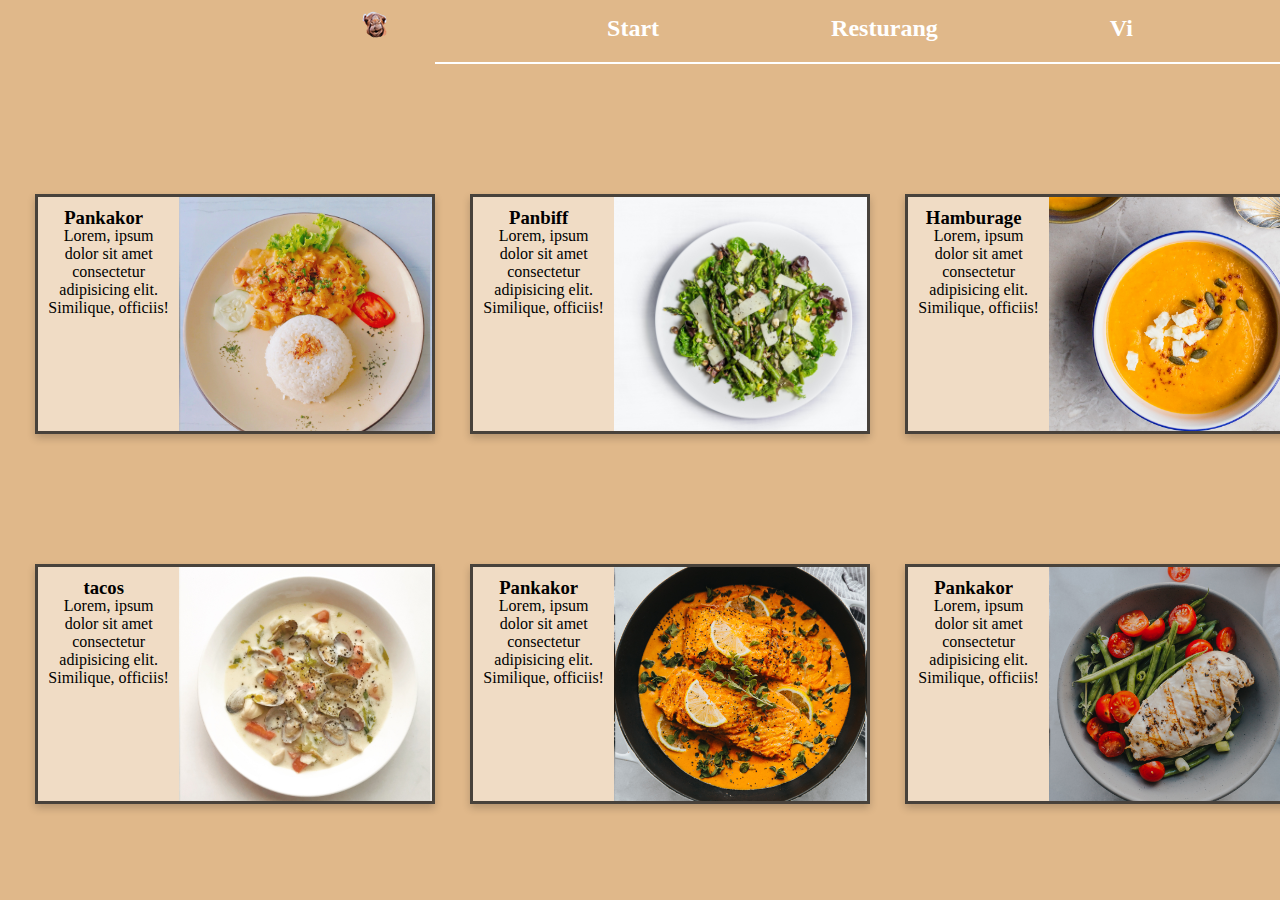
<file: resturang.html>
<!DOCTYPE html>
<html lang="en">
<head>
    <meta charset="UTF-8">
    <meta http-equiv="X-UA-Compatible" content="IE=edge">
    <meta name="viewport" content="width=device-width, initial-scale=1.0">
    <title>Resturang</title>
    <link rel="stylesheet" href="css/style.css">
</head>
<section id="photoshop_pic"> <img src="img/animals/mixed/Namnlöst-3.png" alt="bild på camel"></section>
<header id="header_resturang"> <h2 id="start"><a href="http://127.0.0.1:5500/index.html">Start</a> <h2 id="resturang"> <a href="http://127.0.0.1:5500/resturang.html">Resturang</a> </h2> <h2 id="vi"><a href="http://127.0.0.1:5500/vi.html">Vi</a> </h2></header>
<body id="wrapper_resturang">

    <article id="food1" class="food"><h3 class="text">Pankakor</h3> <p class="p_tag">Lorem, ipsum dolor sit amet consectetur adipisicing elit. Similique, officiis!</p> <section id="resturant_pic1" class="pic"></section></article>
    <article id="food2" class="food"><h3 class="text">Panbiff </h3> <p class="p_tag">Lorem, ipsum dolor sit amet consectetur adipisicing elit. Similique, officiis!</p> <section id="resturant_pic2" class="pic"></section></article>
    <article id="food3" class="food"><h3 class="text">Hamburage </h3> <p class="p_tag">Lorem, ipsum dolor sit amet consectetur adipisicing elit. Similique, officiis!</p> <section id="resturant_pic3" class="pic"></section></article>
    <article id="food4" class="food"><h3 class="text">BLT </h3> <p class="p_tag">Lorem, ipsum dolor sit amet consectetur adipisicing elit. Similique, officiis!</p> <section id="resturant_pic4" class="pic"></section></article>
    <article id="food5" class="food"><h3 class="text">tacos </h3> <p class="p_tag">Lorem, ipsum dolor sit amet consectetur adipisicing elit. Similique, officiis!</p> <section id="resturant_pic5" class="pic"></section></article>
    <article id="food6" class="food"><h3 class="text">Pankakor </h3> <p class="p_tag">Lorem, ipsum dolor sit amet consectetur adipisicing elit. Similique, officiis!</p> <section id="resturant_pic6"  class="pic"></section></article>
    <article id="food7" class="food"><h3 class="text">Pankakor </h3> <p class="p_tag">Lorem, ipsum dolor sit amet consectetur adipisicing elit. Similique, officiis!</p> <section id="resturant_pic7" class="pic"></section></article>
    <article id="food8" class="food"><h3 class="text">Pankakor </h3> <p class="p_tag">Lorem, ipsum dolor sit amet consectetur adipisicing elit. Similique, officiis!</p> <section  id="resturant_pic8"class="pic"></section></article>

</body>
</html>
</file>
<file: css/style.css>
*{

    margin: 0;
    padding: 0;
    box-sizing: border-box;
}

body{

    background-position: 100vh;
    background-color: rgb(224, 184, 138);
    background-repeat: no-repeat;
    

}


 
#wrapper{
    height: 100vh;
    display: grid;
    grid-template-rows: 2fr 1fr 1fr  ;
    grid-template-columns: 1fr 1.3fr 1.3fr 1fr;
    grid-template-areas:
    ". he he ."
    ". text1 text2 ."
    ". art2 art1 ."  ;
    
    
}

#photoshop_pic{

    margin-left: 350px;

}

#wrapper_resturang{
    height: 100vh;
    display: grid;
    grid-template-rows:0fr 1fr 2fr;
    grid-template-columns:1fr 1fr 1fr 1fr;  
    grid-template-areas:
    " . he he ."
    "fo1 fo2 fo3 fo4"
    "fo5 fo6 fo7 fo8"
    ;

}

#wrapper_vi{

    
    height: 100vh;
    display: grid;
    grid-template-rows:0fr 1fr 1fr;
    grid-template-columns:1fr 1fr 1fr 1fr;  
    grid-template-areas:        
    " . he he ."
    "em1 em2 em3 em4"
    "em5 em6 em7 em8";
}

.employ{
    background-color: rgba(255, 255, 255, 0.5);
    display: grid;
    grid-template-rows:2fr 1fr;
    grid-template-columns:1fr ;  
    grid-template-areas:
    "employ_pic"
    "employ_text";
    height: 400px;
    width: 250px;
    margin-top: 20px;
    margin-left: 90px;

}

#em1{
    grid-area: em1;
    
    
}
#em2{
    grid-area: em2;
    
}
#em3{
    grid-area: em3;
  
}
#em4{
    grid-area: em4;
   
} 
#em5{
    grid-area: em5;
    
}
#em6{
    grid-area: em6;
   
}
#em7{
    grid-area: em7;
    
}
#em8{
    grid-area: em8;
    
}

#employ_pic1{
background-image: url(/img/persons/employe/zoe-fernandez--zqoE7jnQgw-unsplash.jpg);
background-size: 300px;
background-position-y: -50px;
} 
#employ_pic2{
    background-image: url(/img/persons/employe/podpros-GEnCnYhA1J4-unsplash.jpg);
    background-size: 300px;
} 
#employ_pic3{
    background-image: url(/img/persons/employe/michael-dam-mEZ3PoFGs_k-unsplash.jpg);
    background-size: 300px;
} 
#employ_pic4{
    background-image: url(/img/persons/employe/may-gauthier-s3mR42Spras-unsplash.jpg);
    background-size: 300px;

} 
#employ_pic5{
    background-image: url(/img/persons/employe/may-gauthier-0J9l9xRyMSo-unsplash.jpg);
    background-size: 300px;
} 
#employ_pic6{
    background-image: url(/img/persons/employe/leah-hetteberg-cUKy1J3wzqg-unsplash.jpg);
    background-size: 300px;
    background-position-y: 1px;
} 
#employ_pic7{
    background-image: url(/img/persons/employe/jurica-koletic-7YVZYZeITc8-unsplash.jpg);
    background-size: 300px;
    background-position-y: -10px;
} 
#employ_pic8{
    background-image: url(/img/persons/employe/joseph-gonzalez-iFgRcqHznqg-unsplash.jpg);
    background-size: 300px;
    background-position-y: -10px;
}

.employ_pic{

    grid-area: employ_pic;
    
    background-position-x: center;
    background-position-y: center;
    
    
}


.employ_text{

    padding: 10px;
    grid-area: employ_text;

}

.header_resturang{

    margin-top: 15px;
    color: white;
    grid-area: he;
    display: flex;
    justify-content: space-evenly;
    align-items: flex-end;
    padding-bottom: 20px;
    border-bottom: rgb(255, 255, 255) solid 2px; 
}
    
#food1{
    grid-area: fo1;  
}
#food2{
    grid-area: fo2;
} 
#food3{
    grid-area: fo3;
}
#food4{
    grid-area: fo4;
}
#food5{
    grid-area: fo5;
}
#food6{
    grid-area: fo6;
}
#food7{
    grid-area: fo7;
}
#food8{
    grid-area: fo8;
}

.food{

    display: grid;
    grid-template-rows:1.5fr;
    grid-template-columns:1fr 2fr;  
    grid-template-areas:
    "text pic";
    
    margin-left: 35px;
    margin-top: 130px;
    border: 3px rgb(0, 0, 0,.7) solid;
    background-color: rgb(255, 255, 255,.5);
    width: 400px;
    height: 240px;
    box-shadow: 0 4px 8px 0 rgba(0,0,0,0.2);
    transition: 0.5s;
 

}

.text{
    
    padding: 10px;
    display: flex;
    flex-direction: column;
    grid-area: text;
    text-align: center;
    align-items: center;

}

.pic{
    grid-area: pic;
    margin-left: 10px;
    background-position-x: center;
    background-position-y: center;
    
}

.pic:hover{

    transition-duration: 0.4s;
    box-shadow: 0 4px 8px 0 rgba(0,0,0,0.2);
    transform: scale(1.5);
}

#resturant_pic1{

    background-image: url(/img/food/food/pic1\ \(2\).jpg);
    background-size: 250px;
    
} 
#resturant_pic2{

    background-image: url(/img/food/food/food_pic2.jpg);
    background-size: 350px;
    

} 
#resturant_pic3{

    background-image: url(/img/food/food/food_pic3.jpg);
    background-size: 300px;
    
} 
#resturant_pic4{

    background-image: url(/img/food/food/food_pic4.jpg);
    background-size: 245px;
    background-position-y: -20px;
    

} 
#resturant_pic5{

    background-image: url(/img/food/food/food_pic5.jpg);
    background-size: 250px;

} 
#resturant_pic6{

    background-image: url(/img/food/food/food_pic6.jpg);
    background-size: 250px;

} 
#resturant_pic7{

    background-image: url(/img/food/food/food_pic7.jpg);
    background-size: 250px;
    background-position-y: -90px;

} 
#resturant_pic8{

    background-image: url(/img/food/food/food_pic8.jpg);
    background-size: 250px;

}

.p_tag{

    display: flex;
    text-align: center;
    margin-left: 10px;
    grid-area: text;
    margin-top: 30px;

}
    
header{
    margin-top: 15px;
    color: white;
    grid-area: he;
    display: flex;
    justify-content: space-evenly;
    align-items: flex-end;
    padding-bottom: 20px;
    border-bottom: rgb(255, 255, 255) solid 2px; 
    
}

a{

    color: white;
    text-decoration: none;

}

a:hover{

    color: rgb(255, 255, 255);
    text-shadow: 2px 4px 4px rgba(0, 0, 0, 0.3);
    transition: 0.5s;   

}
    
    
#art1{
    
    grid-area: art1;
    border-radius: 1px solid black;
     
    height: 1000px;
    margin-right: 10px;

    display: grid;
    grid-template-rows: 1.2fr 1fr 1fr ;
    grid-template-columns: 1fr ;
    grid-template-areas:
    "new_art_1"
    "new_art_2"
    "new_art_3" ;
    
    
}

#new_art_1{

    grid-area: new_art_1;
    background-color: rgb(255, 255, 255,.5);
    margin-bottom: 15px;
    box-shadow: 0 4px 8px 0 rgba(0,0,0,0.2);

    display: grid;
    grid-template-rows: 1fr ;
    grid-template-columns: 0.5fr 1fr ;
    grid-template-areas:
    "text_new_art_1 picture_new_art_1";
    
}

#text_in_new_text_1{
    grid-area: text_new_art_1;
    flex-direction: column;
    display: flex;
    align-items: center;
    text-align: center;
    margin: 7px;
    

}

#picture_new_art_1{

    background-image: url(/img/animals/camel/Projekt1.jpg);
    background-size: 500px;

}

#new_art_2{
    
    grid-area: new_art_2;
    background-color: rgb(255, 255, 255,.5);
    box-shadow: 0 4px 8px 0 rgba(0,0,0,0.2);
    margin-bottom:15px;
    display: grid;
    grid-template-rows: 0.3fr 0.2fr 0.2fr 0.2fr;
    grid-template-columns:  1fr ;
    grid-template-areas:
    "."
    "Aktitvitet_1"
    "Aktitvitet_2"
    "Aktitvitet_3";
    padding: 5px;

}

#aktitvitet_1{
    
    margin-top: 10px;
    display: flex;
    grid-area: Aktitvitet_1;
    background-color: rgb(156, 114, 66,.3);
    justify-content: space-evenly;
    align-items: center;


}
#Aktitvitet_2{

    margin-top: 10px;
    display: flex;
    grid-area: Aktitvitet_2;
    background-color: rgb(156, 114, 66,.3);
    justify-content: space-evenly;
    align-items: center;

}
#Aktitvitet_3{
    
    margin-top: 10px;
    display: flex;
    grid-area: Aktitvitet_3;
    background-color: rgb(156, 114, 66,.3);
    justify-content: space-evenly;
    align-items: center;

}


#box_for_text{
    
    display: flex;
    justify-content: center;
    margin-top: 10px;

}

#new_art_3{

    grid-area: new_art_3;
    background-color: rgb(255, 255, 255,.5);
    box-shadow: 0 4px 8px 0 rgba(0,0,0,0.2);
    padding: 10px;

    display: grid;
    grid-template-rows: 1fr 1.6fr;
    grid-template-columns: 1fr 1fr;
    grid-template-areas:
    "head head head"
    "location open_hour informtion"
    
    ;
    
}

#headtitle{
    grid-area: head;
    
}

#open{
    grid-area: open_hour;
    background-color: rgb(156, 114, 66,.3);

}
#location{

    grid-area: location;
    background-color: rgb(156, 114, 66,.3);
}
#information{

    grid-area: informtion;
    background-color: rgb(156, 114, 66,.3);
}
 


#art2 {
    
    color: white;
    
    grid-area: art2;
    margin-right: 20px;
    
    
    
    display: grid;
    
    grid-template-rows: 1fr 1fr 1fr;
    grid-template-columns: 1fr;
    grid-template-areas:
    "s1"
    "s2"
    "s3";

   
    
}
#a1{
    box-shadow: 0 4px 8px 0 rgba(0,0,0,0.2);
    margin-bottom: 15px;
    grid-area: s1;
    background-color: rgb(255, 255, 255,.5);
    padding: 20px;

    display: grid;
    grid-template-rows: 1fr;
    grid-template-columns: 1fr 1fr 1fr;
    grid-template-areas:
    "s1_pic1 s1_pic2 s1_pic3"

}   

#s1_pic1{
    margin-top: 10px;
    background-image: url(/img/animals/mixed/chameleon.jpg);
    background-size: 400px;
    background-position-x: -150px;

}

#s1_pic2{
    margin-top: 10px;
    background-image: url(/img/animals/mixed/snake.jpg);
    background-size: 250px;
    background-position-x: -70px;
}

#s1_pic3{
    margin-top: 10px;
    background-size: 240px;
    background-position-x: -40px;
    background-image: url(/img/animals/mixed/spider.jpg);


}



#a2{
    box-shadow: 0 4px 8px 0 rgba(0,0,0,0.2);
    grid-area: s2;
    margin-bottom: 15px;
    background-color: rgb(255, 255, 255,.5);
    padding: 20px;

    display: grid;
    grid-template-rows: 1fr;
    grid-template-columns: 1fr 1fr 1fr;
    grid-template-areas:
    "s2_pic1 s2_pic2 s2_pic3"

}

#s2_pic1 {

    margin-top: 10px;
    
    background-position-x: -100px;
    background-image: url(/img/animals/mixed/turtle.jpg);
    grid-area: s2_pic1 ; 

}

#s2_pic2 {

    margin-top: 10px;
    background-image: url(/img/animals/mixed/shark.jpg);
    background-size: 250px;
    grid-area: s2_pic2 ; 

}

#s2_pic3{

    background-position-x: -100px;
    background-size: 400px;
    margin-top: 10px;
    background-image: url(/img/animals/mixed/octupus.jpg);
    grid-area: s2_pic3; 

}

#a3{
    box-shadow: 0 4px 8px 0 rgba(0,0,0,0.2);
    grid-area: s3;
    margin-bottom: 15px;
    background-color: rgb(255, 255, 255,.5);
    padding: 20px;

    display: grid;
    grid-template-rows: 1fr;
    grid-template-columns: 1fr 1fr 1fr;
    grid-template-areas:
    "a3_pic1 a3_pic2 a3_pic3"
  
}

#a3_pic1{

    background-position-x: -100px;
    background-size: 400px;
    margin-top: 10px;
    background-image: url(/img/animals/mixed/surikat.jpg);

}

#a3_pic2{
    background-position-x: -100px;
    background-position-y: -150px;
    background-size: 400px;
    margin-top: 10px;
    background-image: url(/img/animals/mixed/elefant.jpg);

}

#a3_pic3{
    background-position-x: -30px;
    background-size: 200px;
    margin-top: 10px;
    background-image: url(/img/animals/mixed/coala.jpg);

}

#text{

    margin-top: 100px;
    margin-bottom: 100px;
    grid-area: text1;
    
    width: 450px;
    height: 250px;

    display: grid;
    grid-template-rows: 0.5fr  ;
    grid-template-columns: 1fr ;
    grid-template-areas:
    "text"
    "button";
    
}


#boka_nu{

    width: 240px;
    height: 90px;
    
    background-color: rgb(255, 255, 255);
    border-radius: 20px;
    grid-area: button;
    display: flex;
    justify-content: center;
    align-items: center;
    
}


#boka_text {
    
    grid-area: text;
    color: white;

}



#boka_nu:hover{

   background-color: rgb(255, 255, 255,.85);
   cursor: pointer;
   box-shadow: 0 4px 8px 0 rgba(0,0,0,0.2);
    transition: 0.3s;

}
</file>
